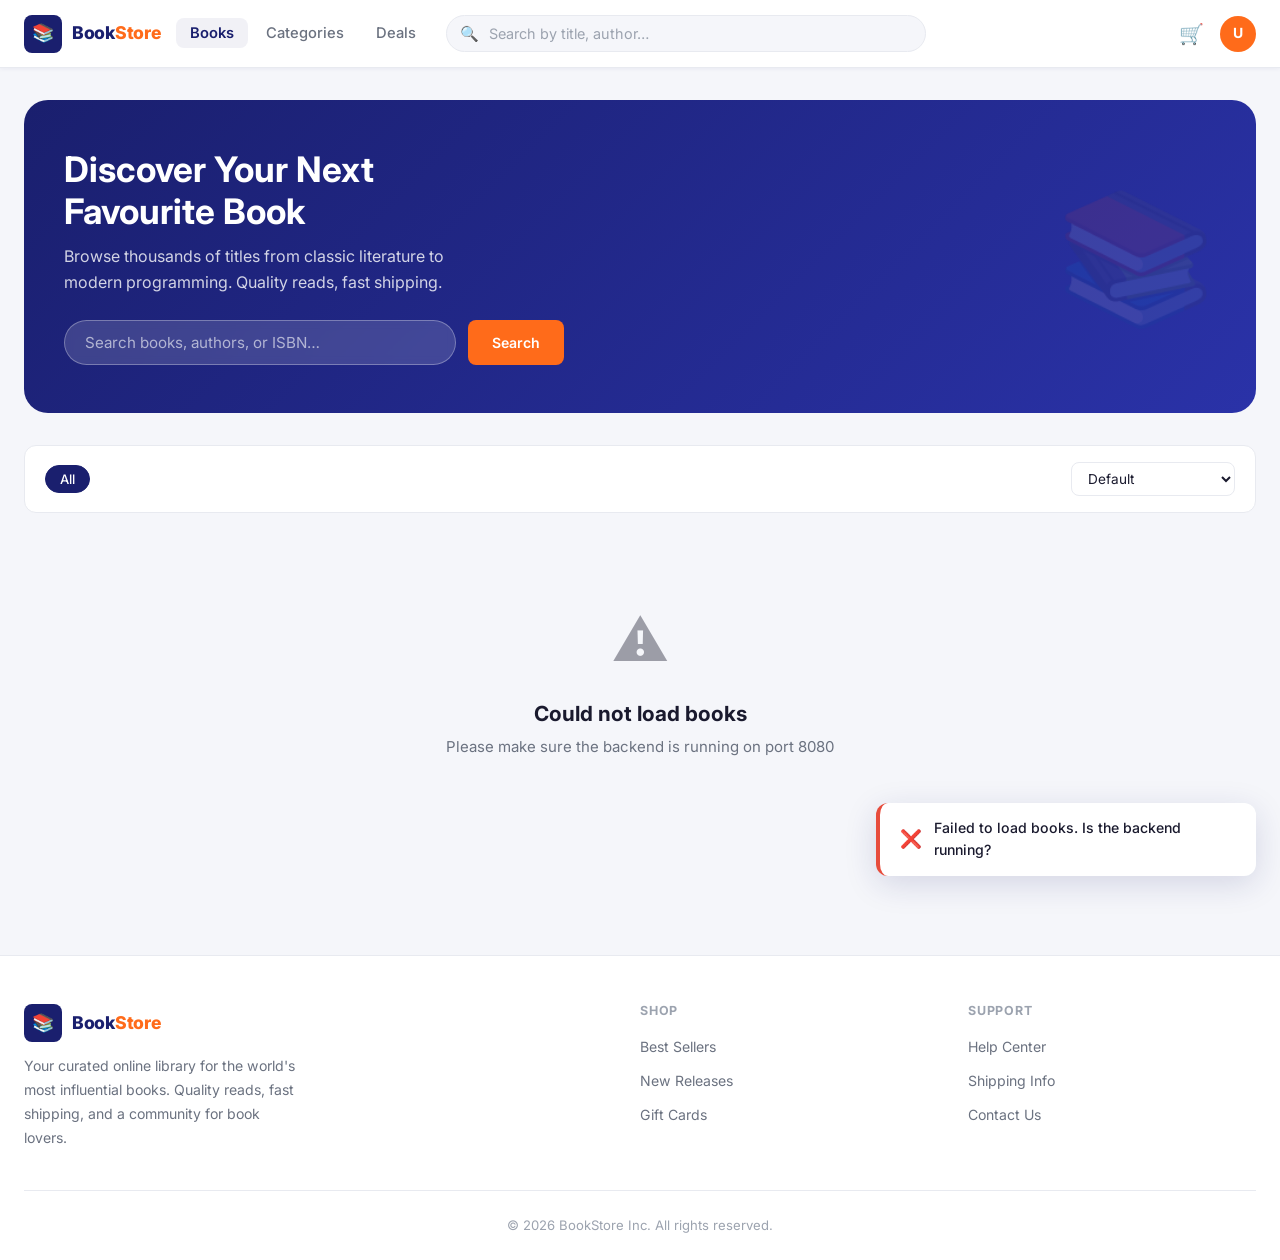
<file: frontend/index.html>
<!DOCTYPE html>
<html lang="en">
<head>
  <meta charset="UTF-8" />
  <meta name="viewport" content="width=device-width, initial-scale=1.0" />
  <meta name="description" content="BookStore – Your curated online library. Browse, search, and buy books across all genres." />
  <title>BookStore – Browse Books</title>
  <link rel="stylesheet" href="css/styles.css" />
  <script>window.API_BASE_URL = 'https://mini-bookstore-api-production-51e1.up.railway.app/api';</script>
  <link rel="icon" href="data:image/svg+xml,<svg xmlns='http://www.w3.org/2000/svg' viewBox='0 0 100 100'><text y='.9em' font-size='90'>📚</text></svg>" />
</head>
<body>

  <!-- Loading Overlay -->
  <div id="loading-overlay" class="hidden">
    <div class="spinner"></div>
    <div class="spinner-text">Loading books…</div>
  </div>

  <!-- Toast Container -->
  <div id="toast-container"></div>

  <!-- Navbar -->
  <nav class="navbar" role="navigation" aria-label="Main navigation">
    <div class="navbar-inner">
      <a href="index.html" class="logo" aria-label="BookStore Home">
        <div class="logo-icon">📚</div>
        <span class="logo-text">Book<span>Store</span></span>
      </a>

      <ul class="nav-links">
        <li><a href="index.html" class="active">Books</a></li>
        <li><a href="#categories-section">Categories</a></li>
        <li><a href="#">Deals</a></li>
      </ul>

      <div class="nav-search">
        <span class="nav-search-icon">🔍</span>
        <input
          type="search"
          id="nav-search-input"
          placeholder="Search by title, author…"
          aria-label="Search books"
          autocomplete="off"
        />
      </div>

      <div class="nav-actions">
        <button class="nav-cart-btn" id="nav-cart-btn" onclick="window.location.href='cart.html'" aria-label="Shopping Cart">
          🛒
          <span class="cart-badge hidden" id="cart-badge">0</span>
        </button>
        <div class="nav-avatar" title="User Account">U</div>
      </div>
    </div>
  </nav>

  <!-- Main Content -->
  <main>
    <div class="page-container">

      <!-- Hero Section -->
      <section class="hero">
        <h1>Discover Your Next<br>Favourite Book</h1>
        <p>Browse thousands of titles from classic literature to modern programming. Quality reads, fast shipping.</p>
        <div class="hero-search">
          <input
            type="search"
            id="hero-search-input"
            placeholder="Search books, authors, or ISBN…"
            aria-label="Hero search"
            autocomplete="off"
          />
          <button class="btn btn-primary" id="hero-search-btn">Search</button>
        </div>
      </section>

      <!-- Filter Bar -->
      <section id="categories-section" aria-label="Filter and sort">
        <div class="filter-bar">
          <div id="category-chips" class="category-chips" role="group" aria-label="Category filter">
            <button class="chip active" data-cat="">All</button>
          </div>

          <div style="display:flex;align-items:center;gap:10px;margin-left:auto;flex-wrap:wrap">
            <span class="results-count" id="results-count"></span>
            <select id="sort-select" class="sort-select" aria-label="Sort books">
              <option value="">Default</option>
              <option value="price_asc">Price: Low → High</option>
              <option value="price_desc">Price: High → Low</option>
              <option value="title_asc">Title: A → Z</option>
              <option value="title_desc">Title: Z → A</option>
              <option value="rating">Top Rated</option>
            </select>
          </div>
        </div>
      </section>

      <!-- Books Grid -->
      <section aria-label="Book listing">
        <div id="books-grid" class="books-grid">
          <!-- Populated by books.js -->
        </div>
        <div id="pagination" class="pagination" role="navigation" aria-label="Pagination">
          <!-- Populated by books.js -->
        </div>
      </section>
    </div>
  </main>

  <!-- Footer -->
  <footer class="footer">
    <div class="footer-inner">
      <div class="footer-grid">
        <div class="footer-brand">
          <a href="index.html" class="logo">
            <div class="logo-icon">📚</div>
            <span class="logo-text">Book<span>Store</span></span>
          </a>
          <p>Your curated online library for the world's most influential books. Quality reads, fast shipping, and a community for book lovers.</p>
        </div>
        <div class="footer-col">
          <h4>Shop</h4>
          <ul>
            <li><a href="#">Best Sellers</a></li>
            <li><a href="#">New Releases</a></li>
            <li><a href="#">Gift Cards</a></li>
          </ul>
        </div>
        <div class="footer-col">
          <h4>Support</h4>
          <ul>
            <li><a href="#">Help Center</a></li>
            <li><a href="#">Shipping Info</a></li>
            <li><a href="#">Contact Us</a></li>
          </ul>
        </div>
      </div>
      <div class="footer-bottom">
        <p>&copy; 2026 BookStore Inc. All rights reserved.</p>
      </div>
    </div>
  </footer>

  <!-- Scripts -->
  <script src="https://code.jquery.com/jquery-3.7.1.min.js" integrity="sha256-/JqT3SQfawRcv/BIHPThkBvs0OEvtFFmqPF/lYI/Cxo=" crossorigin="anonymous"></script>
  <script src="js/api.js"></script>
  <script src="js/utils.js"></script>
  <script src="js/books.js"></script>
</body>
</html>
</file>
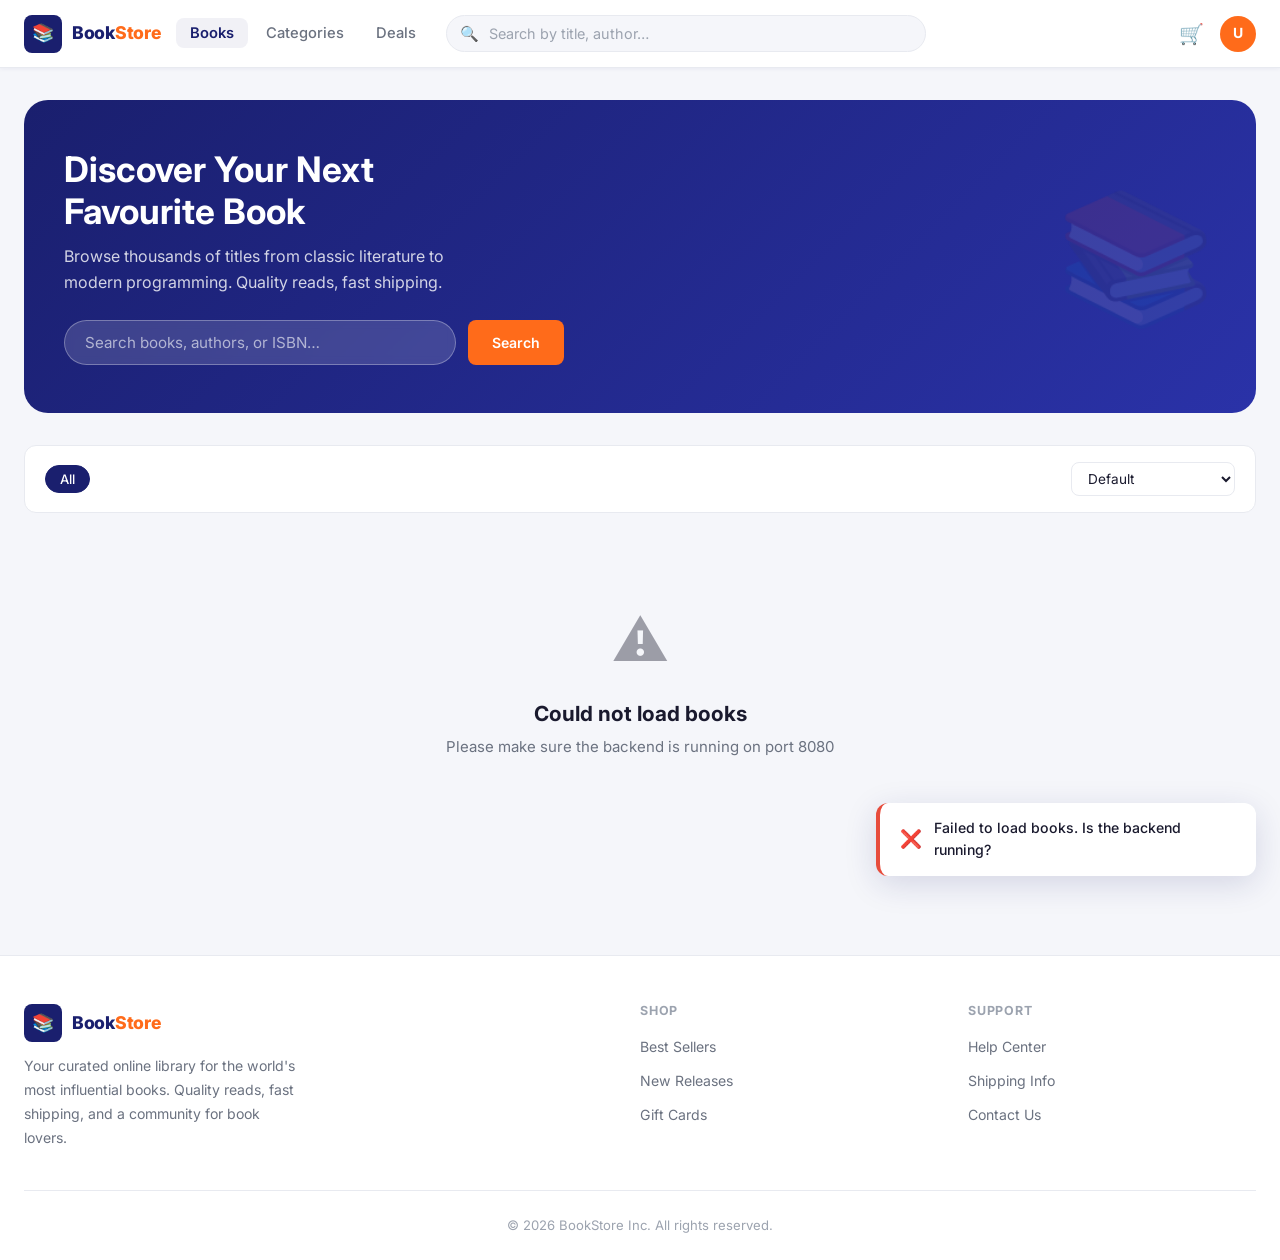
<file: frontend/book-detail.html>
<!DOCTYPE html>
<html lang="en">
<head>
  <meta charset="UTF-8" />
  <meta name="viewport" content="width=device-width, initial-scale=1.0" />
  <meta name="description" content="Book details – BookStore" />
  <title>Book Details – BookStore</title>
  <link rel="stylesheet" href="css/styles.css" />
  <script>window.API_BASE_URL = 'https://mini-bookstore-api-production-51e1.up.railway.app/api';</script>
  <link rel="icon" href="data:image/svg+xml,<svg xmlns='http://www.w3.org/2000/svg' viewBox='0 0 100 100'><text y='.9em' font-size='90'>📚</text></svg>" />
</head>
<body>

  <!-- Loading Overlay -->
  <div id="loading-overlay" class="hidden">
    <div class="spinner"></div>
    <div class="spinner-text">Loading book…</div>
  </div>

  <!-- Toast Container -->
  <div id="toast-container"></div>

  <!-- Navbar -->
  <nav class="navbar" role="navigation" aria-label="Main navigation">
    <div class="navbar-inner">
      <a href="index.html" class="logo" aria-label="BookStore Home">
        <div class="logo-icon">📚</div>
        <span class="logo-text">Book<span>Store</span></span>
      </a>

      <ul class="nav-links">
        <li><a href="index.html">Books</a></li>
        <li><a href="index.html#categories-section">Categories</a></li>
        <li><a href="#">Deals</a></li>
      </ul>

      <div class="nav-search">
        <span class="nav-search-icon">🔍</span>
        <input
          type="search"
          id="nav-search-input"
          placeholder="Search by title, author…"
          aria-label="Search books"
          autocomplete="off"
          onkeydown="if(event.key==='Enter'){ window.location.href='index.html?q='+encodeURIComponent(this.value); }"
        />
      </div>

      <div class="nav-actions">
        <button class="nav-cart-btn" onclick="window.location.href='cart.html'" aria-label="Shopping Cart">
          🛒
          <span class="cart-badge hidden" id="cart-badge">0</span>
        </button>
        <div class="nav-avatar" title="User Account">U</div>
      </div>
    </div>
  </nav>

  <!-- Main Content -->
  <main>
    <div class="page-container">

      <!-- Breadcrumb -->
      <nav class="breadcrumb" aria-label="Breadcrumb">
        <a href="index.html">Home</a>
        <span>›</span>
        <span id="breadcrumb-category">Category</span>
        <span>›</span>
        <span id="breadcrumb-title">Book Title</span>
      </nav>

      <!-- Back Link -->
      <a id="back-link" class="back-link" role="button" tabindex="0" aria-label="Back to book list">
        ← Back to Book List
      </a>

      <!-- Detail Layout -->
      <div id="detail-content" class="detail-layout">

        <!-- Left: Cover -->
        <div>
          <div class="detail-cover" id="detail-cover">
            <div class="detail-cover-book">
              <span class="icon">📖</span>
            </div>
          </div>
        </div>

        <!-- Right: Info -->
        <div class="detail-info">
          <div class="detail-category-row">
            <span class="badge badge-primary" id="detail-category">Category</span>
            <span id="detail-stock"></span>
          </div>

          <h1 class="detail-title" id="detail-title">Loading…</h1>
          <p class="detail-author" id="detail-author">by Author</p>

          <div class="detail-rating">
            <span id="detail-stars">★★★★☆</span>
            <span class="review-count" id="detail-review-count">(0 Reviews)</span>
          </div>

          <div class="detail-price-row">
            <span class="detail-price" id="detail-price">$0.00</span>
            <span id="detail-price-orig"></span>
            <span id="detail-discount"></span>
          </div>

          <div>
            <div class="qty-label">Quantity</div>
            <div class="qty-control">
              <button class="qty-btn" id="qty-minus" aria-label="Decrease quantity">−</button>
              <span class="qty-val" id="qty-val">1</span>
              <button class="qty-btn" id="qty-plus" aria-label="Increase quantity">+</button>
            </div>
          </div>

          <div class="detail-actions">
            <button class="btn btn-add-cart" id="add-cart-btn" aria-label="Add to Cart">
              🛒 ADD TO CART
            </button>
            <button class="btn btn-wishlist" id="wishlist-btn" aria-label="Add to Wishlist">
              ♡ Add to Wishlist
            </button>
          </div>

          <!-- Description -->
          <div class="detail-description">
            <h3>About This Book</h3>
            <p id="detail-description">Loading book description…</p>
          </div>
        </div>
      </div>

    </div>
  </main>

  <!-- Footer -->
  <footer class="footer">
    <div class="footer-inner">
      <div class="footer-grid">
        <div class="footer-brand">
          <a href="index.html" class="logo">
            <div class="logo-icon">📚</div>
            <span class="logo-text">Book<span>Store</span></span>
          </a>
          <p>Your curated online library for the world's most influential books.</p>
        </div>
        <div class="footer-col">
          <h4>Shop</h4>
          <ul>
            <li><a href="index.html">Best Sellers</a></li>
            <li><a href="index.html">New Releases</a></li>
          </ul>
        </div>
        <div class="footer-col">
          <h4>Support</h4>
          <ul>
            <li><a href="#">Help Center</a></li>
            <li><a href="#">Contact Us</a></li>
          </ul>
        </div>
      </div>
      <div class="footer-bottom">
        <p>&copy; 2026 BookStore Inc. All rights reserved.</p>
      </div>
    </div>
  </footer>

  <!-- Scripts -->
  <script src="https://code.jquery.com/jquery-3.7.1.min.js" integrity="sha256-/JqT3SQfawRcv/BIHPThkBvs0OEvtFFmqPF/lYI/Cxo=" crossorigin="anonymous"></script>
  <script src="js/api.js"></script>
  <script src="js/utils.js"></script>
  <script src="js/book-detail.js"></script>
</body>
</html>
</file>
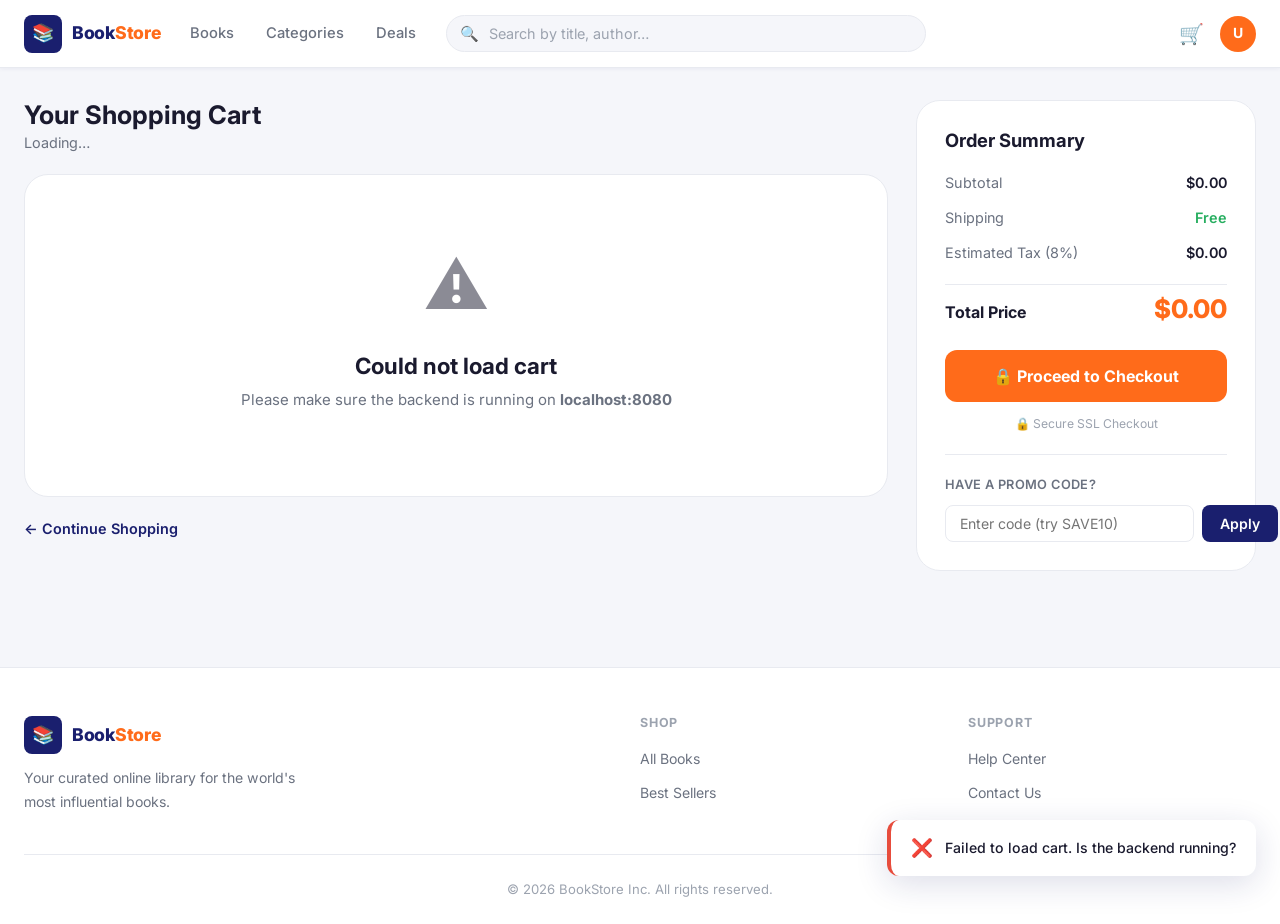
<file: frontend/cart.html>
<!DOCTYPE html>
<html lang="en">
<head>
  <meta charset="UTF-8" />
  <meta name="viewport" content="width=device-width, initial-scale=1.0" />
  <meta name="description" content="Your Shopping Cart – BookStore" />
  <title>Your Cart – BookStore</title>
  <link rel="stylesheet" href="css/styles.css" />
  <script>window.API_BASE_URL = 'https://mini-bookstore-api-production-51e1.up.railway.app/api';</script>
  <link rel="icon" href="data:image/svg+xml,<svg xmlns='http://www.w3.org/2000/svg' viewBox='0 0 100 100'><text y='.9em' font-size='90'>📚</text></svg>" />
</head>
<body>

  <!-- Loading Overlay -->
  <div id="loading-overlay" class="hidden">
    <div class="spinner"></div>
    <div class="spinner-text">Updating cart…</div>
  </div>

  <!-- Toast Container -->
  <div id="toast-container"></div>

  <!-- Navbar -->
  <nav class="navbar" role="navigation" aria-label="Main navigation">
    <div class="navbar-inner">
      <a href="index.html" class="logo" aria-label="BookStore Home">
        <div class="logo-icon">📚</div>
        <span class="logo-text">Book<span>Store</span></span>
      </a>

      <ul class="nav-links">
        <li><a href="index.html">Books</a></li>
        <li><a href="index.html#categories-section">Categories</a></li>
        <li><a href="#">Deals</a></li>
      </ul>

      <div class="nav-search">
        <span class="nav-search-icon">🔍</span>
        <input
          type="search"
          id="nav-search-input"
          placeholder="Search by title, author…"
          aria-label="Search books"
          autocomplete="off"
          onkeydown="if(event.key==='Enter'){ window.location.href='index.html?q='+encodeURIComponent(this.value); }"
        />
      </div>

      <div class="nav-actions">
        <button class="nav-cart-btn active-page" aria-label="Shopping Cart (current page)">
          🛒
          <span class="cart-badge hidden" id="cart-badge">0</span>
        </button>
        <div class="nav-avatar" title="User Account">U</div>
      </div>
    </div>
  </nav>

  <!-- Main Content -->
  <main>
    <div class="page-container">

      <!-- Cart Layout -->
      <div class="cart-layout">

        <!-- Left: Cart Items -->
        <div>
          <div class="cart-header">
            <h1>Your Shopping Cart</h1>
            <p id="cart-count-text">Loading…</p>
          </div>

          <div id="cart-items-list" class="cart-items-list">
            <!-- Populated by cart.js -->
          </div>

          <a id="continue-shopping" class="continue-shopping" role="button" tabindex="0" aria-label="Continue Shopping">
            ← Continue Shopping
          </a>
        </div>

        <!-- Right: Order Summary -->
        <div>
          <div class="order-summary">
            <h2>Order Summary</h2>

            <div class="summary-rows">
              <div class="summary-row">
                <span>Subtotal</span>
                <span class="val" id="summary-subtotal">$0.00</span>
              </div>
              <div class="summary-row">
                <span>Shipping</span>
                <span class="val green">Free</span>
              </div>
              <div class="summary-row">
                <span>Estimated Tax (8%)</span>
                <span class="val" id="summary-tax">$0.00</span>
              </div>
            </div>

            <hr class="summary-divider" />

            <div class="total-row">
              <span>Total Price</span>
              <span class="total-price" id="summary-total">$0.00</span>
            </div>

            <button class="btn-checkout" id="checkout-btn" aria-label="Proceed to Checkout">
              🔒 Proceed to Checkout
            </button>

            <div class="ssl-note">
              🔒 Secure SSL Checkout
            </div>

            <!-- Promo Code -->
            <div class="promo-section">
              <div class="promo-label">Have a Promo Code?</div>
              <div class="promo-input-row">
                <input
                  type="text"
                  id="promo-input"
                  class="promo-input"
                  placeholder="Enter code (try SAVE10)"
                  aria-label="Promo code"
                />
                <button class="promo-btn" id="promo-apply-btn" aria-label="Apply promo">Apply</button>
              </div>
            </div>
          </div>
        </div>
      </div>

    </div>
  </main>

  <!-- Footer -->
  <footer class="footer">
    <div class="footer-inner">
      <div class="footer-grid">
        <div class="footer-brand">
          <a href="index.html" class="logo">
            <div class="logo-icon">📚</div>
            <span class="logo-text">Book<span>Store</span></span>
          </a>
          <p>Your curated online library for the world's most influential books.</p>
        </div>
        <div class="footer-col">
          <h4>Shop</h4>
          <ul>
            <li><a href="index.html">All Books</a></li>
            <li><a href="#">Best Sellers</a></li>
          </ul>
        </div>
        <div class="footer-col">
          <h4>Support</h4>
          <ul>
            <li><a href="#">Help Center</a></li>
            <li><a href="#">Contact Us</a></li>
          </ul>
        </div>
      </div>
      <div class="footer-bottom">
        <p>&copy; 2026 BookStore Inc. All rights reserved.</p>
      </div>
    </div>
  </footer>

  <!-- Scripts -->
  <script src="https://code.jquery.com/jquery-3.7.1.min.js" integrity="sha256-/JqT3SQfawRcv/BIHPThkBvs0OEvtFFmqPF/lYI/Cxo=" crossorigin="anonymous"></script>
  <script src="js/api.js"></script>
  <script src="js/utils.js"></script>
  <script src="js/cart.js"></script>
</body>
</html>
</file>
<file: frontend/css/styles.css>
/* ============================================================
   BookStore – Global Design System
   Colors: Navy #1a1f6e (primary), Orange #ff6b1a (accent)
   Font: Inter (Google Fonts)
   ============================================================ */

@import url('https://fonts.googleapis.com/css2?family=Inter:wght@300;400;500;600;700;800&display=swap');

/* ---------- CSS Variables ---------- */
:root {
  --primary: #1a1f6e;
  --primary-dark: #12175a;
  --primary-light: #2a32a8;
  --accent: #ff6b1a;
  --accent-dark: #e55a0a;
  --accent-light: #ff8c4a;
  --success: #27ae60;
  --danger: #e74c3c;
  --warning: #f39c12;
  --bg: #f5f6fa;
  --surface: #ffffff;
  --surface-2: #f8f9fc;
  --border: #e8eaf0;
  --text-primary: #1a1a2e;
  --text-secondary: #6b7280;
  --text-muted: #9ca3af;
  --shadow-sm: 0 1px 4px rgba(26,31,110,0.06);
  --shadow-md: 0 4px 16px rgba(26,31,110,0.10);
  --shadow-lg: 0 8px 32px rgba(26,31,110,0.15);
  --shadow-hover: 0 12px 40px rgba(26,31,110,0.18);
  --radius-sm: 8px;
  --radius-md: 12px;
  --radius-lg: 16px;
  --radius-xl: 24px;
  --transition: all 0.25s cubic-bezier(0.4,0,0.2,1);
  --navbar-height: 68px;
}

/* ---------- Reset ---------- */
*, *::before, *::after { box-sizing: border-box; margin: 0; padding: 0; }
html { scroll-behavior: smooth; }
body {
  font-family: 'Inter', sans-serif;
  background: var(--bg);
  color: var(--text-primary);
  font-size: 15px;
  line-height: 1.6;
  min-height: 100vh;
}
a { color: inherit; text-decoration: none; }
img { max-width: 100%; display: block; }
button, input, select { font-family: inherit; }

/* ---------- Typography ---------- */
h1, h2, h3, h4, h5 { font-weight: 700; line-height: 1.2; color: var(--text-primary); }
h1 { font-size: 2rem; }
h2 { font-size: 1.5rem; }
h3 { font-size: 1.2rem; }

/* ---------- Navbar ---------- */
.navbar {
  position: sticky;
  top: 0;
  z-index: 1000;
  background: var(--surface);
  border-bottom: 1px solid var(--border);
  box-shadow: var(--shadow-sm);
  height: var(--navbar-height);
}
.navbar-inner {
  max-width: 1280px;
  margin: 0 auto;
  padding: 0 24px;
  height: 100%;
  display: flex;
  align-items: center;
  gap: 16px;
}
.logo {
  display: flex;
  align-items: center;
  gap: 10px;
  flex-shrink: 0;
  cursor: pointer;
  text-decoration: none;
}
.logo-icon {
  width: 38px;
  height: 38px;
  background: var(--primary);
  border-radius: var(--radius-sm);
  display: flex;
  align-items: center;
  justify-content: center;
  color: white;
  font-size: 18px;
}
.logo-text {
  font-size: 1.1rem;
  font-weight: 800;
  color: var(--primary);
  letter-spacing: -0.3px;
}
.logo-text span { color: var(--accent); }
.nav-links {
  display: flex;
  align-items: center;
  gap: 4px;
  list-style: none;
}
.nav-links a {
  padding: 6px 14px;
  border-radius: var(--radius-sm);
  font-weight: 500;
  color: var(--text-secondary);
  transition: var(--transition);
  font-size: 0.92rem;
}
.nav-links a:hover, .nav-links a.active {
  color: var(--primary);
  background: rgba(26,31,110,0.06);
}
.nav-links a.active { font-weight: 600; }

/* Search bar */
.nav-search {
  flex: 1;
  max-width: 480px;
  position: relative;
}
.nav-search input {
  width: 100%;
  padding: 9px 16px 9px 42px;
  border: 1.5px solid var(--border);
  border-radius: var(--radius-xl);
  background: var(--bg);
  color: var(--text-primary);
  font-size: 0.9rem;
  transition: var(--transition);
  outline: none;
}
.nav-search input:focus {
  border-color: var(--primary);
  background: var(--surface);
  box-shadow: 0 0 0 3px rgba(26,31,110,0.1);
}
.nav-search input::placeholder { color: var(--text-muted); }
.nav-search-icon {
  position: absolute;
  left: 14px;
  top: 50%;
  transform: translateY(-50%);
  color: var(--text-muted);
  font-size: 15px;
}
.nav-actions {
  display: flex;
  align-items: center;
  gap: 8px;
  margin-left: auto;
}
.nav-cart-btn {
  position: relative;
  background: none;
  border: none;
  cursor: pointer;
  padding: 8px;
  border-radius: var(--radius-sm);
  color: var(--text-secondary);
  font-size: 20px;
  transition: var(--transition);
  display: flex;
  align-items: center;
}
.nav-cart-btn:hover { background: var(--bg); color: var(--primary); }
.cart-badge {
  position: absolute;
  top: 2px;
  right: 2px;
  min-width: 18px;
  height: 18px;
  background: var(--accent);
  color: white;
  border-radius: 50%;
  font-size: 10px;
  font-weight: 700;
  display: flex;
  align-items: center;
  justify-content: center;
  padding: 2px;
  border: 2px solid white;
}
.cart-badge.hidden { display: none; }
.nav-avatar {
  width: 36px;
  height: 36px;
  border-radius: 50%;
  background: var(--accent);
  color: white;
  display: flex;
  align-items: center;
  justify-content: center;
  font-weight: 700;
  font-size: 14px;
  cursor: pointer;
}

/* ---------- Main Layout ---------- */
.page-container {
  max-width: 1280px;
  margin: 0 auto;
  padding: 32px 24px;
}

/* ---------- Buttons ---------- */
.btn {
  display: inline-flex;
  align-items: center;
  justify-content: center;
  gap: 8px;
  padding: 10px 20px;
  border-radius: var(--radius-sm);
  border: none;
  font-size: 0.88rem;
  font-weight: 600;
  cursor: pointer;
  transition: var(--transition);
  white-space: nowrap;
}
.btn:disabled { opacity: 0.6; cursor: not-allowed; }
.btn-primary {
  background: var(--accent);
  color: white;
}
.btn-primary:hover:not(:disabled) {
  background: var(--accent-dark);
  transform: translateY(-1px);
  box-shadow: 0 4px 12px rgba(255,107,26,0.35);
}
.btn-outline {
  background: transparent;
  border: 1.5px solid var(--border);
  color: var(--text-secondary);
}
.btn-outline:hover:not(:disabled) {
  border-color: var(--primary);
  color: var(--primary);
  background: rgba(26,31,110,0.04);
}
.btn-danger {
  background: transparent;
  border: 1.5px solid #fde8e8;
  color: var(--danger);
}
.btn-danger:hover { background: #fde8e8; }
.btn-icon {
  width: 36px;
  height: 36px;
  padding: 0;
  border-radius: var(--radius-sm);
}

/* ---------- Cards ---------- */
.book-card {
  background: var(--surface);
  border-radius: var(--radius-lg);
  border: 1px solid var(--border);
  overflow: hidden;
  transition: var(--transition);
  display: flex;
  flex-direction: column;
}
.book-card:hover {
  transform: translateY(-4px);
  box-shadow: var(--shadow-hover);
  border-color: rgba(26,31,110,0.15);
}
.book-cover {
  width: 100%;
  aspect-ratio: 3/4;
  display: flex;
  align-items: center;
  justify-content: center;
  position: relative;
  overflow: hidden;
}
.book-cover-inner {
  width: 70%;
  aspect-ratio: 2/3;
  border-radius: 6px;
  background: rgba(255,255,255,0.2);
  display: flex;
  align-items: center;
  justify-content: center;
  box-shadow: 4px 4px 16px rgba(0,0,0,0.3);
  position: relative;
}
.book-cover-inner::before {
  content: '';
  position: absolute;
  left: 0;
  top: 0;
  bottom: 0;
  width: 8px;
  background: rgba(0,0,0,0.2);
  border-radius: 6px 0 0 6px;
}
.book-cover-icon {
  color: rgba(255,255,255,0.7);
  font-size: 2.5rem;
}
.book-discount-badge {
  position: absolute;
  top: 12px;
  right: 12px;
  background: var(--accent);
  color: white;
  font-size: 0.72rem;
  font-weight: 700;
  padding: 3px 8px;
  border-radius: 20px;
}
.book-info {
  padding: 16px;
  flex: 1;
  display: flex;
  flex-direction: column;
}
.book-category {
  font-size: 0.75rem;
  font-weight: 600;
  color: var(--primary);
  text-transform: uppercase;
  letter-spacing: 0.5px;
  margin-bottom: 6px;
}
.book-title {
  font-size: 0.95rem;
  font-weight: 700;
  color: var(--text-primary);
  margin-bottom: 4px;
  line-height: 1.3;
  display: -webkit-box;
  -webkit-line-clamp: 2;
  -webkit-box-orient: vertical;
  overflow: hidden;
}
.book-author {
  font-size: 0.82rem;
  color: var(--text-secondary);
  margin-bottom: 10px;
}
.book-rating {
  display: flex;
  align-items: center;
  gap: 5px;
  margin-bottom: 10px;
}
.stars { color: #f59e0b; font-size: 0.8rem; }
.review-count { font-size: 0.75rem; color: var(--text-muted); }
.book-footer {
  margin-top: auto;
}
.price-row {
  display: flex;
  align-items: baseline;
  gap: 6px;
  margin-bottom: 12px;
}
.price-main {
  font-size: 1.15rem;
  font-weight: 800;
  color: var(--accent);
}
.price-original {
  font-size: 0.82rem;
  color: var(--text-muted);
  text-decoration: line-through;
}
.book-actions {
  display: flex;
  gap: 8px;
}
.book-actions .btn-outline { flex: 1; font-size: 0.82rem; padding: 8px 12px; }
.btn-cart-icon {
  width: 36px;
  height: 36px;
  background: var(--accent);
  color: white;
  border: none;
  border-radius: var(--radius-sm);
  display: flex;
  align-items: center;
  justify-content: center;
  cursor: pointer;
  flex-shrink: 0;
  font-size: 15px;
  transition: var(--transition);
}
.btn-cart-icon:hover {
  background: var(--accent-dark);
  transform: scale(1.05);
}

/* ---------- Book Grid ---------- */
.books-grid {
  display: grid;
  grid-template-columns: repeat(auto-fill, minmax(210px, 1fr));
  gap: 20px;
}

/* ---------- Filter / Sort Bar ---------- */
.filter-bar {
  display: flex;
  align-items: center;
  gap: 12px;
  flex-wrap: wrap;
  margin-bottom: 24px;
  padding: 16px 20px;
  background: var(--surface);
  border: 1px solid var(--border);
  border-radius: var(--radius-md);
}
.filter-bar .section-title {
  font-weight: 700;
  color: var(--text-primary);
  margin-right: auto;
}
.category-chips {
  display: flex;
  gap: 8px;
  flex-wrap: wrap;
}
.chip {
  padding: 5px 14px;
  border-radius: 20px;
  border: 1.5px solid var(--border);
  background: transparent;
  color: var(--text-secondary);
  font-size: 0.82rem;
  font-weight: 500;
  cursor: pointer;
  transition: var(--transition);
}
.chip:hover, .chip.active {
  background: var(--primary);
  color: white;
  border-color: var(--primary);
}
.sort-select {
  padding: 7px 12px;
  border: 1.5px solid var(--border);
  border-radius: var(--radius-sm);
  background: var(--surface);
  color: var(--text-primary);
  font-size: 0.85rem;
  cursor: pointer;
  outline: none;
  transition: var(--transition);
}
.sort-select:focus { border-color: var(--primary); }
.results-count {
  font-size: 0.85rem;
  color: var(--text-secondary);
}

/* ---------- Pagination ---------- */
.pagination {
  display: flex;
  justify-content: center;
  align-items: center;
  gap: 6px;
  margin-top: 40px;
  flex-wrap: wrap;
}
.page-btn {
  min-width: 38px;
  height: 38px;
  padding: 0 10px;
  border: 1.5px solid var(--border);
  background: var(--surface);
  color: var(--text-secondary);
  border-radius: var(--radius-sm);
  font-size: 0.88rem;
  font-weight: 500;
  cursor: pointer;
  display: flex;
  align-items: center;
  justify-content: center;
  transition: var(--transition);
}
.page-btn:hover:not(:disabled) { border-color: var(--primary); color: var(--primary); }
.page-btn.active {
  background: var(--primary);
  color: white;
  border-color: var(--primary);
  font-weight: 700;
}
.page-btn:disabled { opacity: 0.4; cursor: not-allowed; }

/* ---------- Skeleton Loader ---------- */
.skeleton {
  background: linear-gradient(90deg, #e8eaf0 25%, #f0f1f5 50%, #e8eaf0 75%);
  background-size: 200% 100%;
  animation: shimmer 1.5s infinite;
  border-radius: var(--radius-sm);
}
@keyframes shimmer {
  0% { background-position: 200% 0; }
  100% { background-position: -200% 0; }
}

/* ---------- Loading Spinner Overlay ---------- */
#loading-overlay {
  position: fixed;
  inset: 0;
  background: rgba(255,255,255,0.8);
  backdrop-filter: blur(3px);
  z-index: 9999;
  display: flex;
  flex-direction: column;
  align-items: center;
  justify-content: center;
  gap: 16px;
  transition: opacity 0.3s;
}
#loading-overlay.hidden { opacity: 0; pointer-events: none; }
.spinner {
  width: 48px;
  height: 48px;
  border: 4px solid var(--border);
  border-top-color: var(--accent);
  border-radius: 50%;
  animation: spin 0.8s linear infinite;
}
@keyframes spin { to { transform: rotate(360deg); } }
.spinner-text { color: var(--text-secondary); font-size: 0.9rem; font-weight: 500; }

/* ---------- Toast ---------- */
#toast-container {
  position: fixed;
  bottom: 24px;
  right: 24px;
  z-index: 10000;
  display: flex;
  flex-direction: column;
  gap: 10px;
  pointer-events: none;
}
.toast {
  display: flex;
  align-items: center;
  gap: 12px;
  padding: 14px 20px;
  background: var(--surface);
  border-radius: var(--radius-md);
  box-shadow: var(--shadow-lg);
  border-left: 4px solid var(--success);
  min-width: 280px;
  max-width: 380px;
  pointer-events: auto;
  animation: slideInToast 0.35s cubic-bezier(0.34,1.56,0.64,1) forwards;
}
.toast.error { border-left-color: var(--danger); }
.toast.warning { border-left-color: var(--warning); }
.toast.info { border-left-color: var(--primary); }
.toast-icon { font-size: 1.1rem; flex-shrink: 0; }
.toast-msg { font-size: 0.88rem; font-weight: 500; color: var(--text-primary); }
.toast.removing { animation: fadeOutToast 0.3s ease forwards; }
@keyframes slideInToast {
  from { opacity: 0; transform: translateX(60px); }
  to { opacity: 1; transform: translateX(0); }
}
@keyframes fadeOutToast {
  to { opacity: 0; transform: translateX(60px); }
}

/* ---------- Page Header ---------- */
.page-header {
  margin-bottom: 28px;
}
.page-header h1 { font-size: 1.8rem; margin-bottom: 4px; }
.page-header p { color: var(--text-secondary); font-size: 0.9rem; }

/* ---------- Hero Section (Home) ---------- */
.hero {
  background: linear-gradient(135deg, var(--primary) 0%, var(--primary-light) 100%);
  border-radius: var(--radius-xl);
  padding: 48px 40px;
  margin-bottom: 32px;
  color: white;
  position: relative;
  overflow: hidden;
}
.hero::before {
  content: '📚';
  position: absolute;
  right: 40px;
  top: 50%;
  transform: translateY(-50%);
  font-size: 8rem;
  opacity: 0.1;
}
.hero h1 {
  color: white;
  font-size: 2.2rem;
  margin-bottom: 12px;
  max-width: 500px;
}
.hero p { color: rgba(255,255,255,0.8); font-size: 1rem; margin-bottom: 24px; max-width: 440px; }
.hero-search {
  display: flex;
  gap: 12px;
  max-width: 500px;
}
.hero-search input {
  flex: 1;
  padding: 12px 20px;
  border-radius: var(--radius-xl);
  border: none;
  font-size: 0.95rem;
  outline: none;
  background: rgba(255,255,255,0.15);
  color: white;
  backdrop-filter: blur(4px);
  border: 1.5px solid rgba(255,255,255,0.3);
}
.hero-search input::placeholder { color: rgba(255,255,255,0.6); }
.hero-search input:focus { background: rgba(255,255,255,0.25); border-color: rgba(255,255,255,0.6); }
.hero-search .btn { padding: 12px 24px; flex-shrink: 0; }

/* ---------- Badge ---------- */
.badge {
  display: inline-flex;
  align-items: center;
  padding: 4px 10px;
  border-radius: 20px;
  font-size: 0.75rem;
  font-weight: 600;
}
.badge-primary { background: rgba(26,31,110,0.1); color: var(--primary); }
.badge-success { background: rgba(39,174,96,0.1); color: var(--success); }
.badge-accent { background: var(--accent); color: white; }

/* ---------- Book Detail Page ---------- */
.breadcrumb {
  display: flex;
  align-items: center;
  gap: 8px;
  font-size: 0.84rem;
  color: var(--text-secondary);
  margin-bottom: 20px;
}
.breadcrumb a { color: var(--primary); font-weight: 500; }
.breadcrumb span { color: var(--text-muted); }
.back-link {
  display: inline-flex;
  align-items: center;
  gap: 8px;
  color: var(--primary);
  font-weight: 600;
  margin-bottom: 28px;
  cursor: pointer;
  transition: var(--transition);
  font-size: 0.9rem;
}
.back-link:hover { color: var(--primary-dark); transform: translateX(-3px); }
.detail-layout {
  display: grid;
  grid-template-columns: 380px 1fr;
  gap: 48px;
  background: var(--surface);
  border-radius: var(--radius-xl);
  padding: 40px;
  border: 1px solid var(--border);
  box-shadow: var(--shadow-md);
}
.detail-cover {
  width: 100%;
  aspect-ratio: 2/3;
  border-radius: var(--radius-lg);
  display: flex;
  align-items: center;
  justify-content: center;
  position: relative;
  overflow: hidden;
}
.detail-cover-book {
  width: 75%;
  aspect-ratio: 2/3;
  border-radius: 10px;
  background: rgba(255,255,255,0.2);
  box-shadow: 8px 8px 32px rgba(0,0,0,0.4);
  display: flex;
  align-items: center;
  justify-content: center;
  position: relative;
}
.detail-cover-book::before {
  content: '';
  position: absolute;
  left: 0;
  top: 0;
  bottom: 0;
  width: 12px;
  background: rgba(0,0,0,0.25);
  border-radius: 10px 0 0 10px;
}
.detail-cover-book .icon { font-size: 4rem; color: rgba(255,255,255,0.5); }
.detail-info { padding: 8px 0; }
.detail-category-row {
  display: flex;
  align-items: center;
  gap: 12px;
  margin-bottom: 16px;
}
.detail-title { font-size: 2rem; margin-bottom: 8px; }
.detail-author { color: var(--text-secondary); font-size: 1rem; margin-bottom: 16px; }
.detail-rating {
  display: flex;
  align-items: center;
  gap: 8px;
  margin-bottom: 24px;
}
.detail-rating .stars { font-size: 1rem; }
.detail-rating .review-count { font-size: 0.9rem; }
.detail-price-row {
  display: flex;
  align-items: baseline;
  gap: 12px;
  margin-bottom: 24px;
}
.detail-price { font-size: 2.2rem; font-weight: 800; color: var(--accent); }
.detail-price-orig { font-size: 1.1rem; color: var(--text-muted); text-decoration: line-through; }
.detail-stock { font-size: 0.9rem; color: var(--success); font-weight: 600; }
.qty-label { font-size: 0.8rem; font-weight: 700; text-transform: uppercase; letter-spacing: 0.5px; color: var(--text-secondary); margin-bottom: 10px; }
.qty-control {
  display: flex;
  align-items: center;
  gap: 16px;
  margin-bottom: 24px;
}
.qty-btn {
  width: 36px;
  height: 36px;
  border-radius: var(--radius-sm);
  border: 1.5px solid var(--border);
  background: var(--surface);
  font-size: 1.1rem;
  font-weight: 600;
  cursor: pointer;
  display: flex;
  align-items: center;
  justify-content: center;
  color: var(--text-primary);
  transition: var(--transition);
}
.qty-btn:hover { border-color: var(--primary); color: var(--primary); }
.qty-val { font-size: 1.1rem; font-weight: 700; min-width: 32px; text-align: center; }
.detail-actions { display: flex; flex-direction: column; gap: 12px; }
.btn-add-cart {
  background: var(--accent);
  color: white;
  padding: 16px;
  border-radius: var(--radius-md);
  font-size: 1rem;
  font-weight: 700;
}
.btn-add-cart:hover { background: var(--accent-dark); box-shadow: 0 6px 20px rgba(255,107,26,0.35); }
.btn-wishlist {
  background: transparent;
  border: 1.5px solid var(--border);
  color: var(--primary);
  padding: 14px;
  border-radius: var(--radius-md);
  font-size: 0.95rem;
  font-weight: 600;
}
.btn-wishlist:hover { border-color: var(--primary); background: rgba(26,31,110,0.04); }
.detail-description {
  margin-top: 32px;
  padding-top: 28px;
  border-top: 1px solid var(--border);
}
.detail-description h3 { margin-bottom: 12px; color: var(--text-primary); }
.detail-description p { color: var(--text-secondary); line-height: 1.75; font-size: 0.95rem; }

/* ---------- Cart Page ---------- */
.cart-layout {
  display: grid;
  grid-template-columns: 1fr 340px;
  gap: 28px;
  align-items: start;
}
.cart-header { margin-bottom: 20px; }
.cart-header h1 { font-size: 1.6rem; }
.cart-header p { color: var(--text-secondary); font-size: 0.9rem; }
.cart-items-list { display: flex; flex-direction: column; gap: 12px; }
.cart-item {
  background: var(--surface);
  border: 1px solid var(--border);
  border-radius: var(--radius-lg);
  padding: 20px;
  display: flex;
  align-items: flex-start;
  gap: 16px;
  transition: var(--transition);
}
.cart-item:hover { box-shadow: var(--shadow-md); }
.cart-item-cover {
  width: 70px;
  height: 95px;
  border-radius: 6px;
  flex-shrink: 0;
  display: flex;
  align-items: center;
  justify-content: center;
  font-size: 1.6rem;
  color: rgba(255,255,255,0.6);
}
.cart-item-info { flex: 1; }
.cart-item-title { font-weight: 700; font-size: 1rem; margin-bottom: 4px; }
.cart-item-author { font-size: 0.84rem; color: var(--text-secondary); margin-bottom: 14px; }
.cart-item-controls {
  display: flex;
  align-items: center;
  gap: 14px;
  flex-wrap: wrap;
}
.qty-small {
  display: flex;
  align-items: center;
  gap: 10px;
  background: var(--bg);
  border-radius: var(--radius-sm);
  padding: 4px 8px;
  border: 1px solid var(--border);
}
.qty-small button {
  width: 24px;
  height: 24px;
  border: none;
  background: none;
  font-size: 1rem;
  font-weight: 700;
  color: var(--text-secondary);
  cursor: pointer;
  display: flex;
  align-items: center;
  justify-content: center;
  transition: var(--transition);
}
.qty-small button:hover { color: var(--primary); }
.qty-small .qty-num { font-weight: 700; min-width: 20px; text-align: center; font-size: 0.9rem; }
.unit-price { font-size: 0.84rem; color: var(--text-muted); }
.remove-btn {
  background: none;
  border: none;
  cursor: pointer;
  color: var(--text-muted);
  font-size: 1.1rem;
  transition: var(--transition);
  padding: 8px;
  margin-left: auto;
  flex-shrink: 0;
  border-radius: var(--radius-sm);
}
.remove-btn:hover { color: var(--danger); background: #fde8e8; }
.item-subtotal {
  font-weight: 800;
  font-size: 1.05rem;
  color: var(--accent);
  align-self: flex-end;
  white-space: nowrap;
}
.continue-shopping {
  display: inline-flex;
  align-items: center;
  gap: 8px;
  color: var(--primary);
  font-weight: 600;
  font-size: 0.9rem;
  margin-top: 20px;
  cursor: pointer;
  transition: var(--transition);
}
.continue-shopping:hover { gap: 12px; }

/* Order Summary */
.order-summary {
  background: var(--surface);
  border: 1px solid var(--border);
  border-radius: var(--radius-xl);
  padding: 28px;
  position: sticky;
  top: calc(var(--navbar-height) + 20px);
}
.order-summary h2 { font-size: 1.15rem; margin-bottom: 20px; }
.summary-rows { display: flex; flex-direction: column; gap: 12px; margin-bottom: 20px; }
.summary-row {
  display: flex;
  justify-content: space-between;
  font-size: 0.9rem;
  color: var(--text-secondary);
}
.summary-row .val { font-weight: 600; color: var(--text-primary); }
.summary-row .val.green { color: var(--success); }
.summary-divider { border: none; border-top: 1px solid var(--border); margin: 4px 0; }
.total-row {
  display: flex;
  justify-content: space-between;
  align-items: baseline;
  font-weight: 700;
  font-size: 1rem;
  color: var(--text-primary);
  margin-bottom: 20px;
}
.total-price { font-size: 1.6rem; font-weight: 800; color: var(--accent); }
.btn-checkout {
  width: 100%;
  padding: 16px;
  background: var(--accent);
  color: white;
  border: none;
  border-radius: var(--radius-md);
  font-size: 1rem;
  font-weight: 700;
  cursor: pointer;
  transition: var(--transition);
  display: flex;
  align-items: center;
  justify-content: center;
  gap: 10px;
  margin-bottom: 12px;
}
.btn-checkout:hover {
  background: var(--accent-dark);
  box-shadow: 0 6px 20px rgba(255,107,26,0.35);
}
.ssl-note {
  text-align: center;
  font-size: 0.76rem;
  color: var(--text-muted);
  display: flex;
  align-items: center;
  justify-content: center;
  gap: 5px;
  margin-bottom: 20px;
}

/* Promo code */
.promo-section { margin-top: 20px; border-top: 1px solid var(--border); padding-top: 20px; }
.promo-label { font-size: 0.8rem; font-weight: 600; color: var(--text-secondary); text-transform: uppercase; letter-spacing: 0.4px; margin-bottom: 10px; }
.promo-input-row { display: flex; gap: 8px; }
.promo-input {
  flex: 1;
  padding: 9px 14px;
  border: 1.5px solid var(--border);
  border-radius: var(--radius-sm);
  font-size: 0.88rem;
  outline: none;
  transition: var(--transition);
}
.promo-input:focus { border-color: var(--primary); }
.promo-btn {
  padding: 9px 18px;
  background: var(--primary);
  color: white;
  border: none;
  border-radius: var(--radius-sm);
  font-weight: 600;
  font-size: 0.88rem;
  cursor: pointer;
  transition: var(--transition);
}
.promo-btn:hover { background: var(--primary-dark); }

/* Empty cart */
.empty-cart {
  text-align: center;
  padding: 60px 20px;
  background: var(--surface);
  border-radius: var(--radius-xl);
  border: 1px solid var(--border);
}
.empty-cart .icon { font-size: 4rem; margin-bottom: 16px; opacity: 0.5; }
.empty-cart h2 { font-size: 1.4rem; margin-bottom: 8px; }
.empty-cart p { color: var(--text-secondary); margin-bottom: 24px; }

/* ---------- Footer ---------- */
.footer {
  background: var(--surface);
  border-top: 1px solid var(--border);
  margin-top: 64px;
}
.footer-inner {
  max-width: 1280px;
  margin: 0 auto;
  padding: 48px 24px 24px;
}
.footer-grid {
  display: grid;
  grid-template-columns: 2fr 1fr 1fr;
  gap: 40px;
  margin-bottom: 40px;
}
.footer-brand p { color: var(--text-secondary); font-size: 0.88rem; line-height: 1.7; margin-top: 12px; max-width: 280px; }
.footer-col h4 {
  font-size: 0.78rem;
  font-weight: 700;
  text-transform: uppercase;
  letter-spacing: 0.8px;
  color: var(--text-muted);
  margin-bottom: 16px;
}
.footer-col ul { list-style: none; display: flex; flex-direction: column; gap: 10px; }
.footer-col a { color: var(--text-secondary); font-size: 0.88rem; transition: var(--transition); }
.footer-col a:hover { color: var(--primary); }
.footer-bottom {
  text-align: center;
  padding-top: 24px;
  border-top: 1px solid var(--border);
  color: var(--text-muted);
  font-size: 0.82rem;
}

/* ---------- No Results ---------- */
.no-results {
  grid-column: 1 / -1;
  text-align: center;
  padding: 60px 20px;
}
.no-results .icon { font-size: 3.5rem; margin-bottom: 16px; opacity: 0.4; }
.no-results h3 { font-size: 1.3rem; margin-bottom: 8px; }
.no-results p { color: var(--text-secondary); }

/* ---------- Responsive ---------- */
@media (max-width: 1024px) {
  .detail-layout { grid-template-columns: 1fr; gap: 32px; }
  .detail-cover { max-width: 300px; margin: 0 auto; }
  .cart-layout { grid-template-columns: 1fr; }
  .order-summary { position: static; }
  .footer-grid { grid-template-columns: 1fr 1fr; }
}
@media (max-width: 768px) {
  body { font-size: 14px; }
  .page-container { padding: 20px 16px; }
  .navbar-inner { padding: 0 16px; }
  .nav-links { display: none; }
  .books-grid { grid-template-columns: repeat(auto-fill, minmax(160px, 1fr)); gap: 14px; }
  .hero { padding: 32px 24px; }
  .hero h1 { font-size: 1.6rem; }
  .hero-search { flex-wrap: wrap; }
  .filter-bar { flex-direction: column; align-items: flex-start; gap: 10px; }
  .footer-grid { grid-template-columns: 1fr; gap: 24px; }
  .cart-item { flex-wrap: wrap; }
  #toast-container { bottom: 16px; right: 16px; left: 16px; }
  .toast { min-width: unset; }
}
@media (max-width: 480px) {
  .books-grid { grid-template-columns: repeat(2, 1fr); gap: 12px; }
  .book-info { padding: 12px; }
  .detail-actions .btn-add-cart { padding: 14px; font-size: 0.95rem; }
}
</file>
